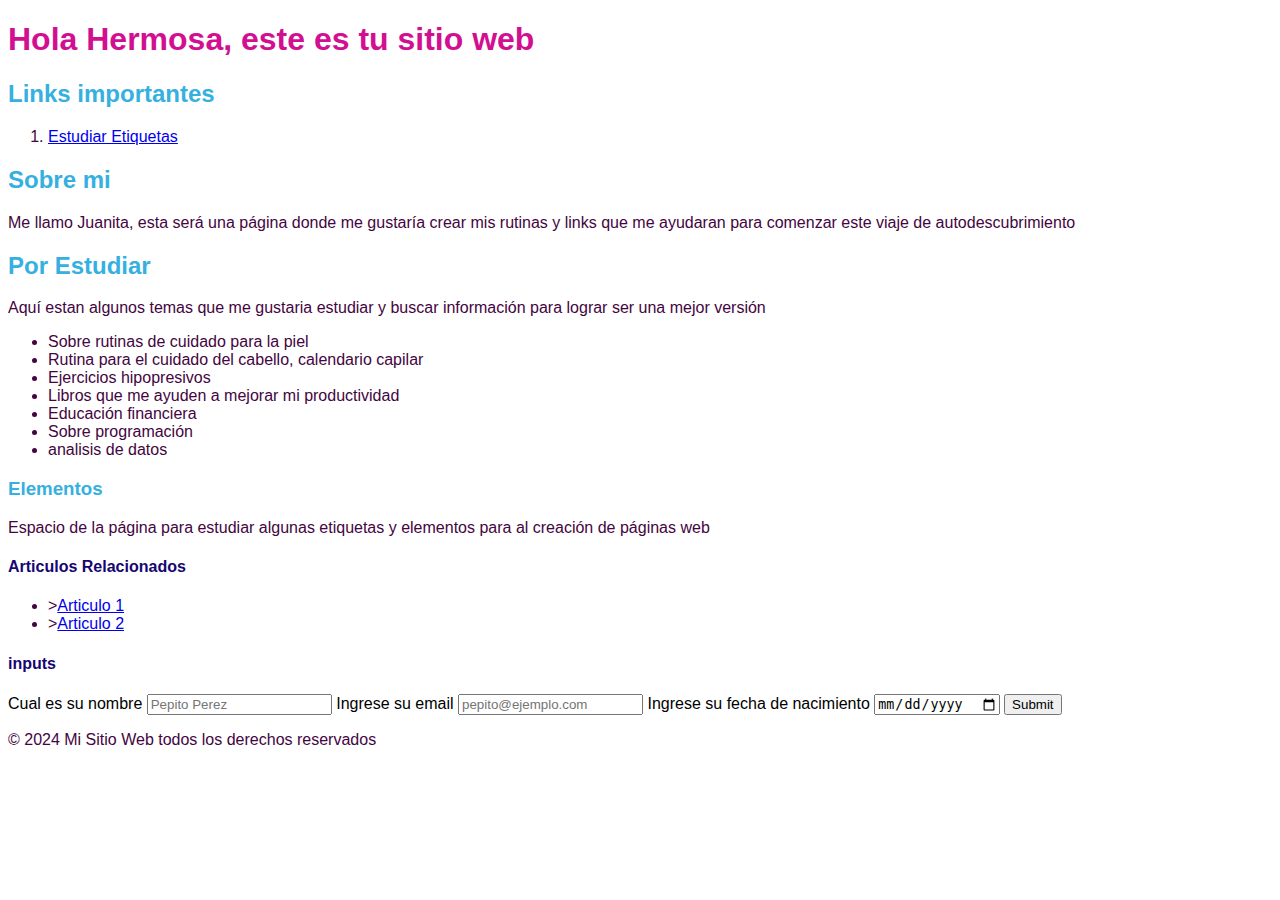
<file: index.html>
<!DOCTYPE html>
<html lang="en">
<head>
  <meta charset="UTF-8">
  <meta name="viewport" content="width=device-width, initial-scale=1.0">
  <title>Mi Mundo</title>
  <link rel="stylesheet" href="CSS/style.css">
</head>

<body>
  <header>
    <h1>Hola Hermosa, este es tu sitio web</h1>
      <nav>
        <h2> Links importantes </h2>
        <ol>
          <!-- es para agrupar listas ordenadas, ul es para listas no ordenadas  -->
          <li> <a href= "https://developer.mozilla.org/es/docs/Web/HTML"> Estudiar Etiquetas</a></li>
          <!-- cada li es un componente de la agrupación  -->
        </ol>
      </nav>
  </header>

  <main>
    <section> 
      <h2> Sobre mi </h2>
      <p>Me llamo Juanita, esta será una página donde me gustaría crear mis rutinas y links que me ayudaran para comenzar este viaje de autodescubrimiento</p>
    </section>

    <section> 
      <h2> Por Estudiar </h2>
      <p> Aquí estan algunos temas que me gustaria estudiar y buscar información para lograr ser una mejor versión </p>
      <ul>
        <li> Sobre rutinas de cuidado para la piel </li>
        <li> Rutina para el cuidado del cabello, calendario capilar </li>
        <li> Ejercicios hipopresivos </li>
        <li> Libros que me ayuden a mejorar mi productividad </li>
        <li> Educación financiera </li>
        <li> Sobre programación </li>
        <li> analisis de datos </li>
      </ul>
    </section> 
  </main>

  <aside>
    <h3>Elementos</h3>
    <p>Espacio de la página para estudiar algunas etiquetas y elementos para al creación de páginas web</p>
    
    <h4> Articulos Relacionados</h4>
    <ul>
     <li>><a href="#">Articulo 1</a></li>
     <li>><a href="#">Articulo 2</a></li>
    </ul>
     
    <form>
      <h4> inputs </h4>
        <label for="nombre"> Cual es su nombre </label>
        <input type ="text" placeholder="Pepito Perez" name="nombre"/>

        <label for="email"> Ingrese su email</label>
        <input type="email" placeholder="pepito@ejemplo.com" name = "email"/>
        
        <label for="nacimiento"> Ingrese su fecha de nacimiento</label>
        <input type="date" placeholder="dd/mm/aaaa" name="nacimiento"/>

        <input type="submit"/>
    </form>
  </aside>

  <footer> 
    <p> &copy; 2024 Mi Sitio Web todos los derechos reservados </p>
  </footer>
</body>
</html>
</file>
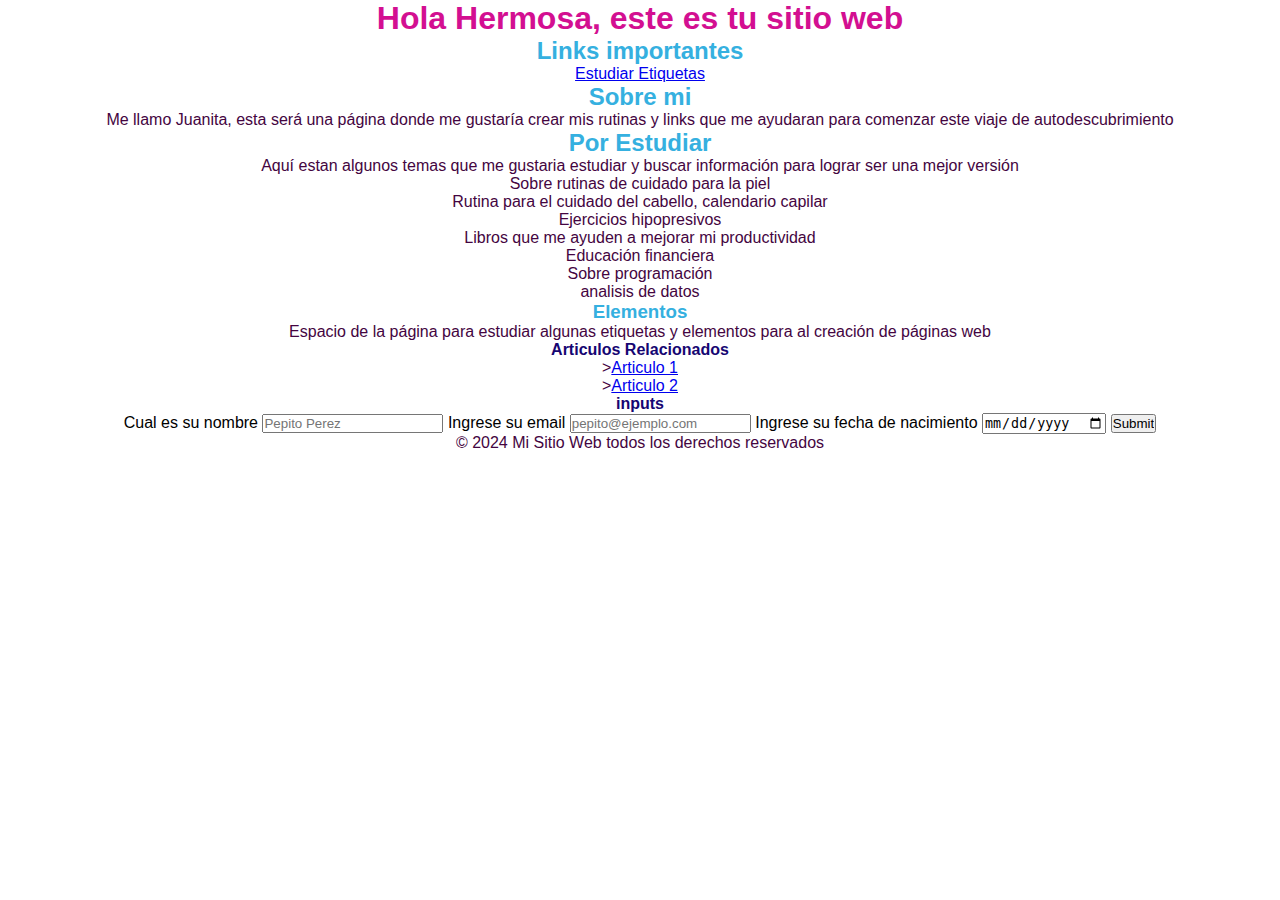
<file: Talentotech/index.html>
<!DOCTYPE html>
<html lang="en">
<head>
  <meta charset="UTF-8">
  <meta name="viewport" content="width=device-width, initial-scale=1.0">
  <title>Mi Mundo</title>
  <link rel="stylesheet" href="CSS/style.css">
</head>

<body>
  <div>
   <header id="encabezado">
     <h1>Hola Hermosa, este es tu sitio web</h1>
      <nav id="navegacion">
        <h2> Links importantes </h2>
        <ol>
          <!-- es para agrupar listas ordenadas, ul es para listas no ordenadas  -->
          <li> <a href= "https://developer.mozilla.org/es/docs/Web/HTML"> Estudiar Etiquetas</a></li>
          <!-- cada li es un componente de la agrupación  -->
        </ol>
      </nav>
   </header>

   <main id="secciones">
     <section id="seccion1"> 
      <h2> Sobre mi </h2>
      <p>Me llamo Juanita, esta será una página donde me gustaría crear mis rutinas y links que me ayudaran para comenzar este viaje de autodescubrimiento</p>
     </section>

     <section id="secion2"> 
       <h2> Por Estudiar </h2>
       <p> Aquí estan algunos temas que me gustaria estudiar y buscar información para lograr ser una mejor versión </p>
       <ul>
         <li> Sobre rutinas de cuidado para la piel </li>
         <li> Rutina para el cuidado del cabello, calendario capilar </li>
         <li> Ejercicios hipopresivos </li>
         <li> Libros que me ayuden a mejorar mi productividad </li>
         <li> Educación financiera </li>
         <li> Sobre programación </li>
         <li> analisis de datos </li>
       </ul>
     </section> 
   </main>

   <aside id="elementos">
     <h3>Elementos</h3>
     <p>Espacio de la página para estudiar algunas etiquetas y elementos para al creación de páginas web</p>

     <h4> Articulos Relacionados</h4>
     <ul>
       <li>><a href="#">Articulo 1</a></li>
       <li>><a href="#">Articulo 2</a></li>
     </ul>
     
     <form id="formularios">
       <h4> inputs </h4>
        <label for="nombre"> Cual es su nombre </label>
        <input type ="text" placeholder="Pepito Perez" name="nombre" required/>

        <label for="email"> Ingrese su email</label>
        <input type="email" placeholder="pepito@ejemplo.com" name = "email" required/>
        
        <label for="nacimiento"> Ingrese su fecha de nacimiento</label>
        <input type="date" placeholder="dd/mm/aaaa" name="nacimiento" required/>

      <input type="submit"/>
    </form>
  </aside>

  <footer id="pie"> 
    <p> &copy; 2024 Mi Sitio Web todos los derechos reservados </p>
  </footer>
 </div>
</body>
</html>
</file>
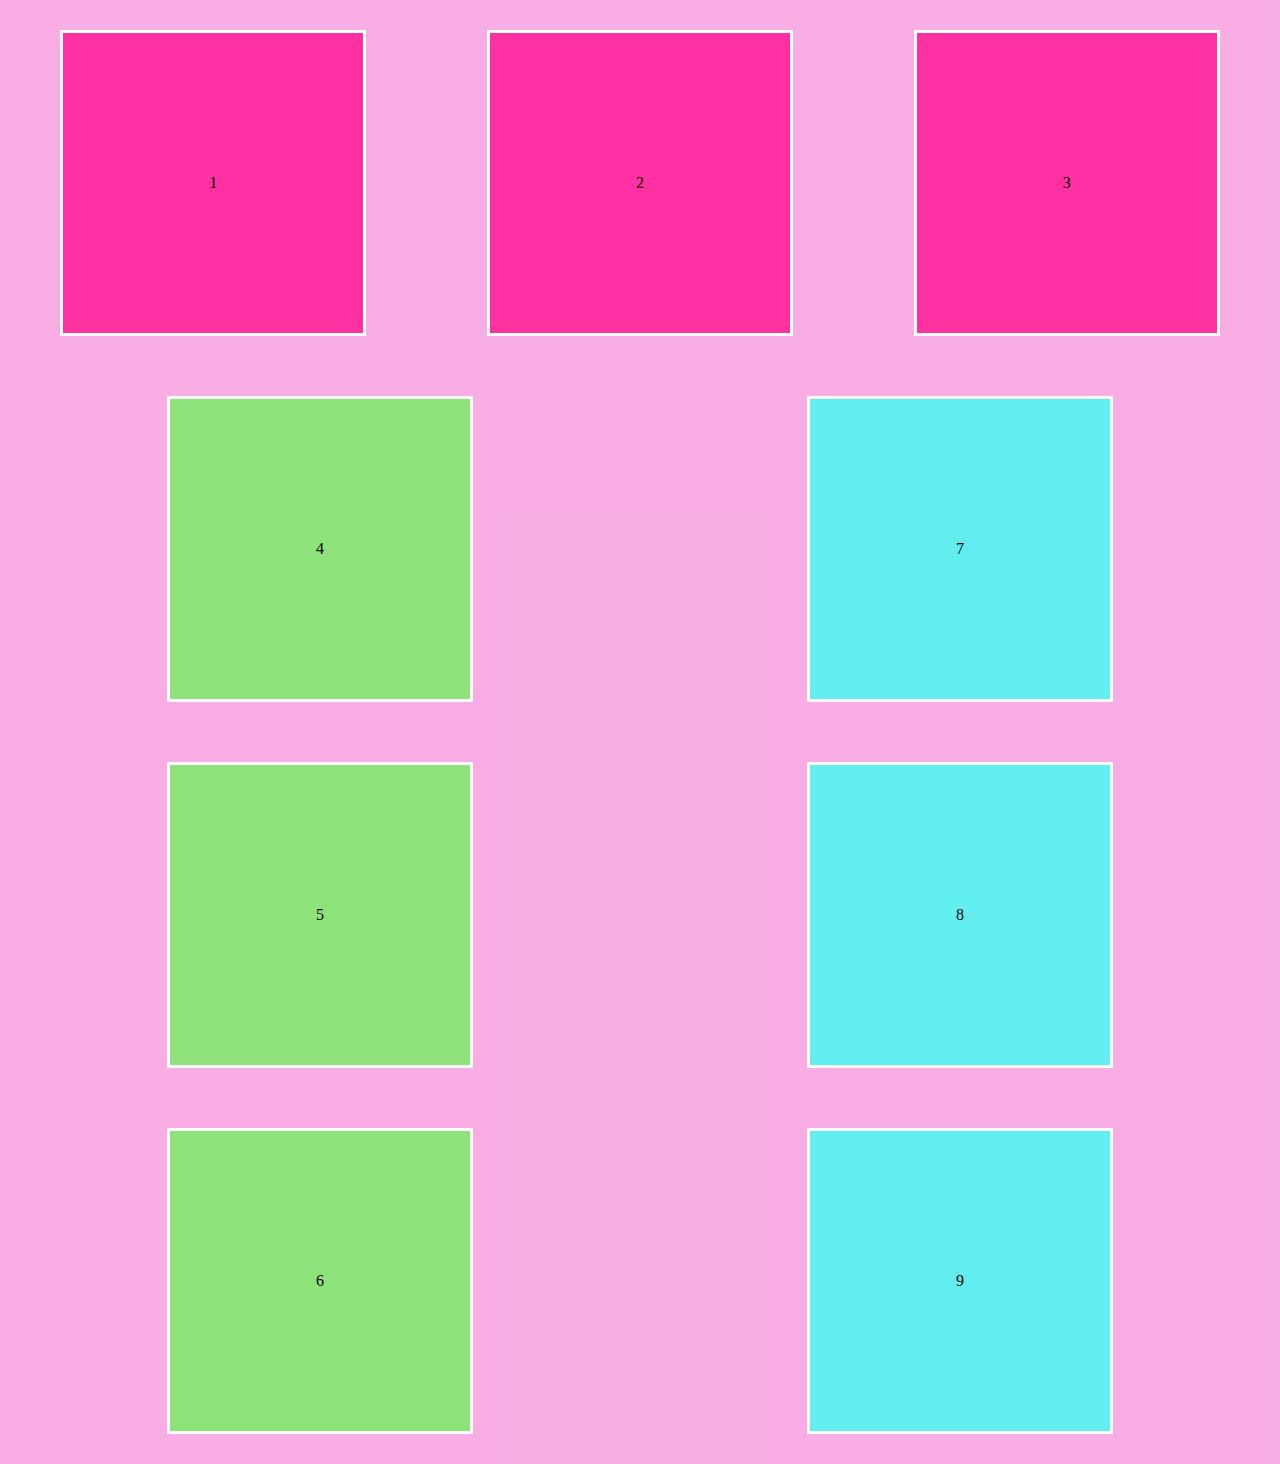
<file: Taller1/index.html>
<!DOCTYPE html>
<html lang="en">
<head>
    <meta charset="UTF-8">
    <meta name="viewport" content="width=device-width, initial-scale=1.0">
    <title>Document</title>
    <link rel="stylesheet" href="css/style.css">
</head>
<body>
    <div class="container_main">
        <div class="main_jr1">
            <div class="caja">
                1
            </div>
            <div class="caja">
                2
            </div>
            <div class="caja">
                3
            </div>
        </div>

        <div class="main_jr2">
            <div class="jr2_1">
                <div class="caja">
                    4
                </div>
                <div class="caja">
                    5
                </div>
                <div class="caja">
                    6
                </div>
            </div>

            <div class="jr2_2">
                <div class="caja">
                    7
                </div>
                <div class="caja">
                    8
                </div>
                <div class="caja">
                    9
                </div>
            </div>
        </div>
    </div>
</body>
</html>
</file>
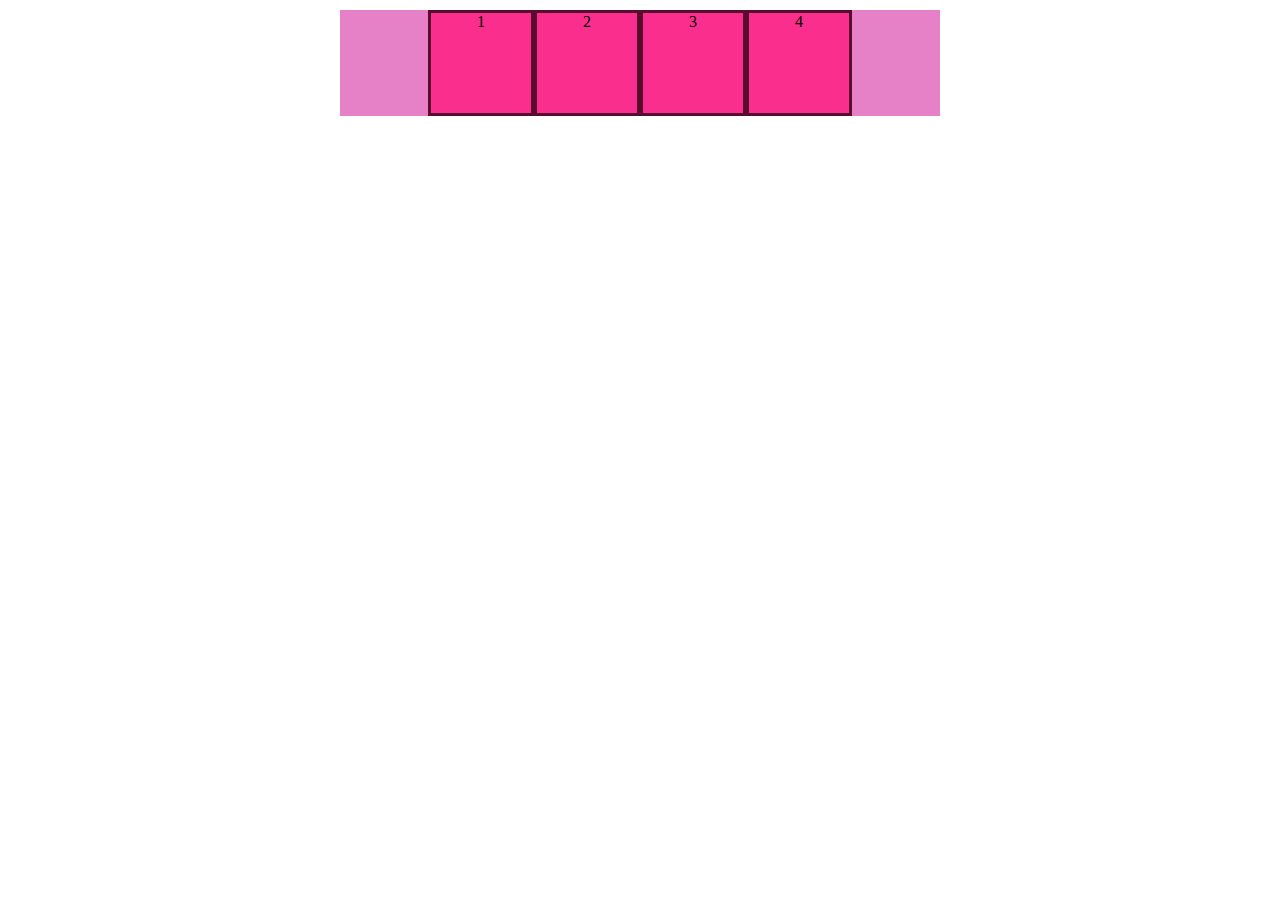
<file: Ejemplo1css/displayflex.html>
<!DOCTYPE html>
<html lang="en">
<head>
    <meta charset="UTF-8">
    <meta name="viewport" content="width=device-width, initial-scale=1.0">
    <link rel="stylesheet" href="css/style1.css">
    <title>Document</title>
</head>
<body id="cuerpo">
    <div class = "container">
        <div class="caja">
            1
        </div class="caja">
        <div class="caja">
            2
        </div>
        <div class="caja">
            3
        </div>
        <div class="caja">
            4
        </div>
    </div>
</body>
</html>
</file>
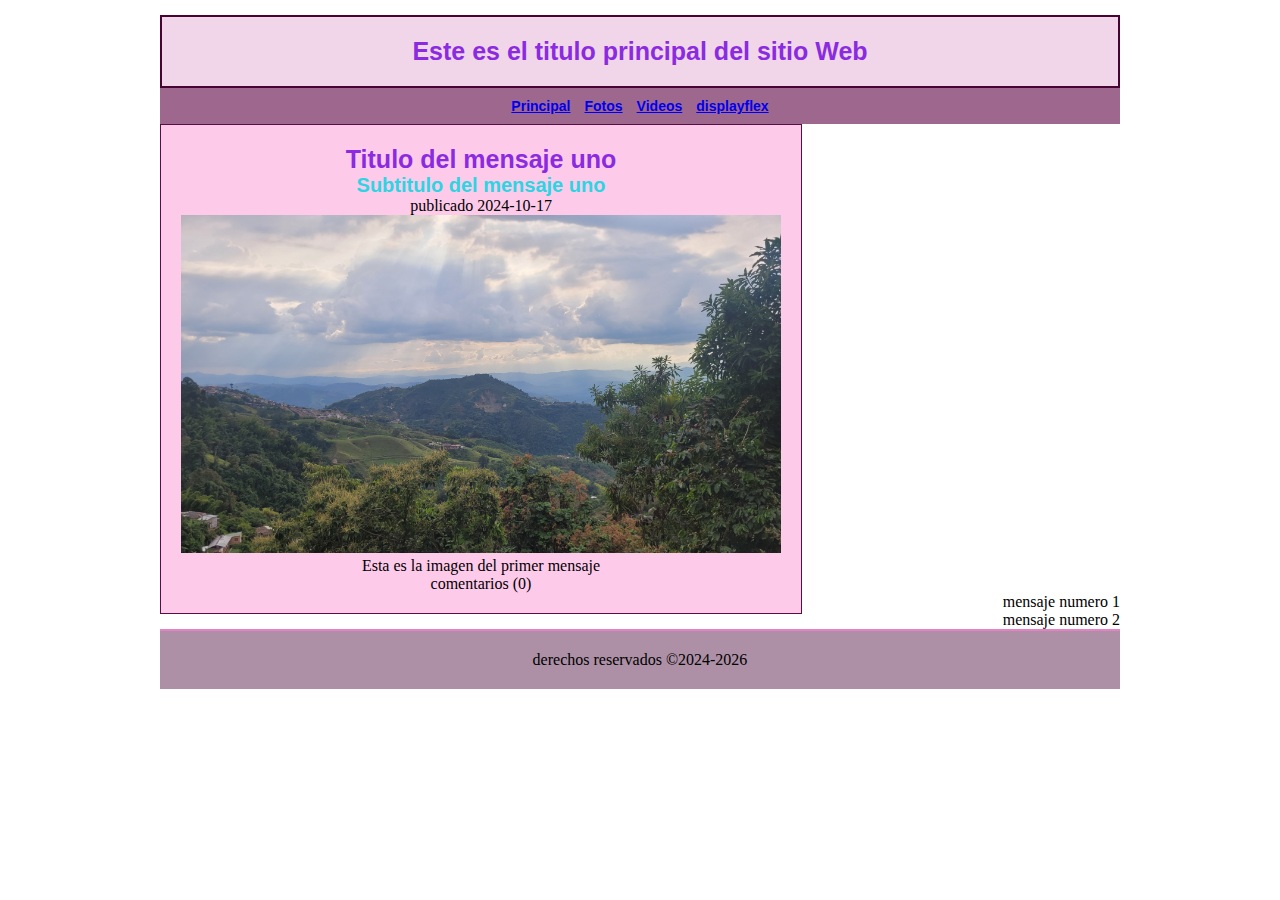
<file: Ejemplo1css/fotos.html>
<!DOCTYPE html>
<html lang="en">
<head>
    <meta charset="UTF-8">
    <meta name="viewport" content="width=device-width, initial-scale=1.0">
    <title>Ejemplo1css</title>
    <link rel="stylesheet" href="css/style1.css">
</head>
<body>
    <div id= "agrupar">
        <header id="cabecera">
            <h1> Este es el titulo principal del sitio Web</h1>
        </header>
        <nav id="menu">
            <ul> 
                <li> <a href="indexejemplo1.html">Principal</a></li>
                <li> <a href="fotos.html">Fotos</a></li>
                <li> <a href="videos.html">Videos</a></li>
                <li><a href="displayflex.html">displayflex</a></li>
            </ul>
        </nav>
        <div id="divisor">
            <section>
                <article>
                    <header>
                        <hgroup>
                            <h1> Titulo del mensaje uno </h1>
                            <h2> Subtitulo del mensaje uno </h2>
                        </hgroup>
                        <time datetime="2024-10-17" pubdate>
                            publicado 2024-10-17
                        </time>
                    </header>
                    <figure>
                       <img src="imagen/imagen1.jpg" alt="">
                       <figcaption>
                         Esta es la imagen del primer mensaje
                       </figcaption>
                    </figure>
                    <footer>
                        <p> comentarios (0)</p>
                    </footer>
                </article>
            </section>
            <aside> 
                <blockquote>
                    mensaje numero 1 
                </blockquote>
                <blockquote>
                    mensaje numero 2
                </blockquote>
            </aside>
        </div>
        <footer id="pie">
            derechos reservados &copy;2024-2026
        </footer>
    </div>
</body>
</html>
</file>
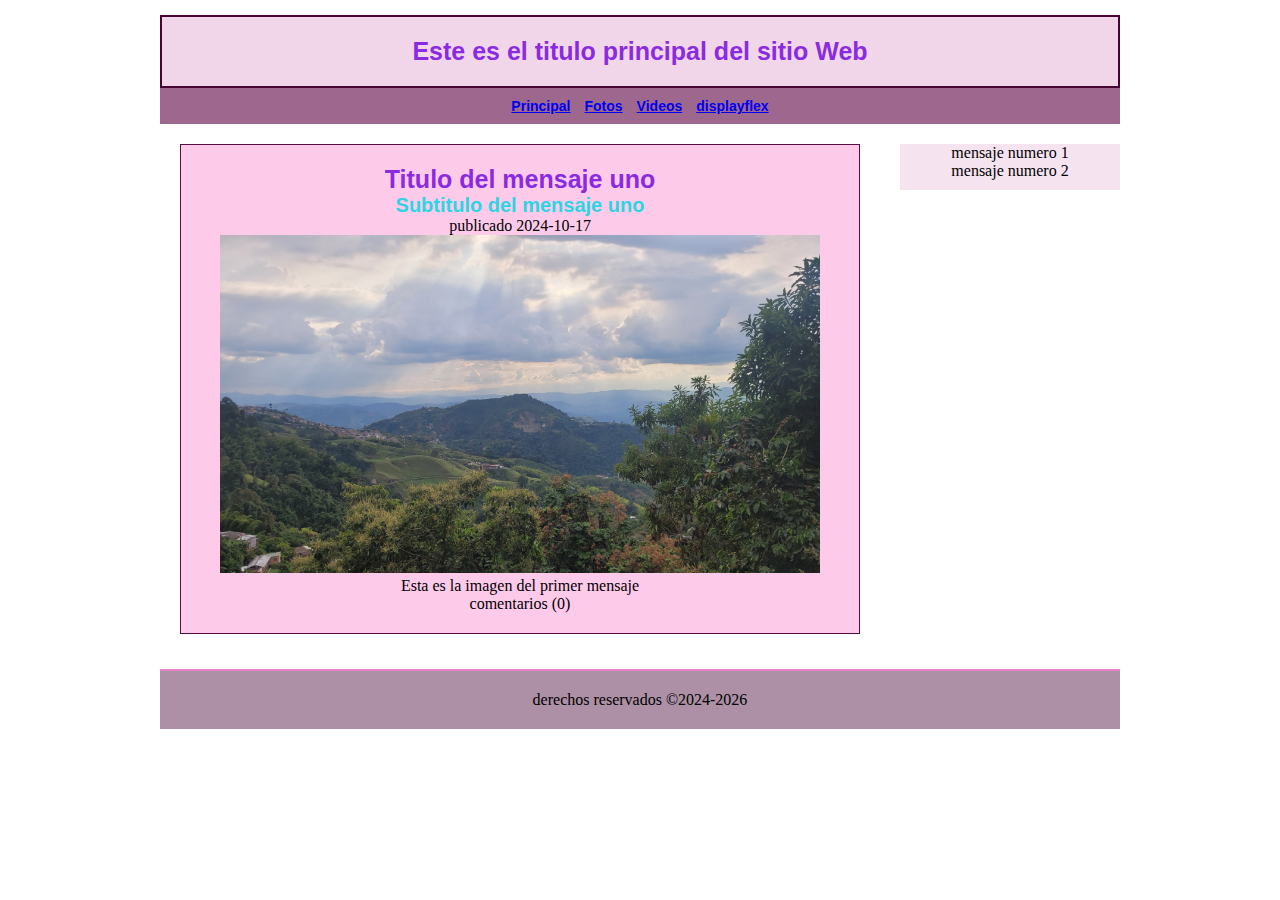
<file: Ejemplo1css/indexejemplo1.html>
<!DOCTYPE html>
<html lang="en">
<head>
    <meta charset="UTF-8">
    <meta name="viewport" content="width=device-width, initial-scale=1.0">
    <title>Ejemplo1css</title>
    <link rel="stylesheet" href="css/style1.css">
</head>
<body>
    <div id= "agrupar">
        <header id="cabecera">
            <h1> Este es el titulo principal del sitio Web</h1>
        </header>
        <nav id="menu">
            <ul> 
                <li> <a href="indexejemplo1.html">Principal</a></li>
                <li> <a href="fotos.html">Fotos</a></li>
                <li> <a href="videos.html">Videos</a></li>
                <li><a href="displayflex.html">displayflex</a></li>
            </ul>
        </nav>
        <section id="seccion">
            <article>
                <header>
                    <hgroup>
                        <h1> Titulo del mensaje uno </h1>
                        <h2> Subtitulo del mensaje uno </h2>
                    </hgroup>
                    <time datetime="2024-10-17" pubdate>
                        publicado 2024-10-17
                    </time>
                </header>
                <figure>
                   <img src="imagen/imagen1.jpg" alt="">
                   <figcaption>
                     Esta es la imagen del primer mensaje
                   </figcaption>
                </figure>
                <footer>
                    <p> comentarios (0)</p>
                </footer>
            </article>
        </section>
        <aside id="columna"> 
            <blockquote>
                mensaje numero 1 
            </blockquote>
            <blockquote>
                mensaje numero 2
            </blockquote>
        </aside>
        <footer id="pie">
            derechos reservados &copy;2024-2026
        </footer>
    </div>
</body>
</html>
</file>
<file: CSS/style.css>
body {
    font-family: Arial, sans-serif,century Georgia, 'Times New Roman', Times, serif;
    background-color: #ffffffcc;
}
h1 {
    color: #d30f91;

}
h2 {
    color:#35b0e0;
}
h3 {
    color:#35b0e0;

}
h4 { 
    color: #160672;
}
h5 {
    color: #440541;
}
p {
    color:#440541
}
li {
    color:#440541
}
</file>
<file: Talentotech/CSS/style.css>
*{
    margin: 0px;
    padding: 0px;
}

body {
    font-family: Arial, sans-serif,century Georgia, 'Times New Roman', Times, serif;
    background-color: #ffffffcc;
}
h1 {
    color: #d30f91;

}
h2 {
    color:#35b0e0;
}
h3 {
    color:#35b0e0;

}
h4 { 
    color: #160672;
}
h5 {
    color: #440541;
}
p {
    color:#440541
}
li {
    color:#440541
}

header,section,main,nav,aside,form,footer{
    display: block;
}

body{
    text-align: center;
}
</file>
<file: Taller1/css/style.css>
*{
    margin: 0px;
    padding: 0px;
}

body{
    background: rgb(252, 143, 215);
}

.container_main{
display: flex;
justify-content: center;
flex-wrap: wrap;
flex-direction: column;
background: #f5c8ef8e;
}

.main_jr1{
    display: flex;
    justify-content: space-around;
    flex-direction: row;
}

.main_jr2{
    display: flex;
    flex-direction: row;
    justify-content: space-around;
    align-items: center;
}

.jr2_1{
    display: flex;
    flex-direction: column;
}

.jr2_2{
    display: flex;
    flex-direction: column;
}

.caja{
    display: flex;
    justify-content: center;
    align-items: center;
    width: 300px;
    height: 300px;
    border: 3px solid #ffffff;
    margin: 30px;
}

.main_jr1 div{
    background: #ff30a2;
}

.jr2_1 div{
    background: #64f750b7;
}

.jr2_2 div{
    background: #62eeee;
}
</file>
<file: Ejemplo1css/css/style1.css>
*{
    margin: 0px;
    padding: 0px;
}
h1{
    font: bold 25px verdana, sans-serif;
    color: blueviolet;
}
h2{
    font: bold 20px verdana, sans-serif;
    color: rgb(43, 214, 226); 
}
header,section,footer,aside,nav,article,figure,figcaption,hgroup,div{
    display: block;
}

body{
    text-align: center;
}

/* sirve para centrar todos los elemntos dentro de body */
#agrupar{
    width: 960px;
    margin: 15px auto;
}
#cabecera{
    background: #f1d6e9;
    border: 2px solid #470433;
    padding: 20px; 
}
#menu{
    background-color: #6109479d;
    padding: 5px 15px;
}

#menu li{
    display: inline-block;
    padding: 5px;
    font : bold 14px verdana, sans-serif;
}
#seccion{
    float: left;
    width: 680px;
    margin: 20px;
}
#columna{
    float: right;
    width: 220px;
    margin: 20px 0px;
    background: #f3dbecc7;
    padding-bottom: 10px;
}
#pie{
    clear: both;
    text-align: center;
    background-color: #47043371;
    padding: 20px;
    border-top: 2px solid #e681c7;
}

/* clear both para eliminar todos los float previos que lo afectan  */
article{
    background: #fda9dd9d;
    border: 1px solid #4d0136ef;
    padding: 20px;
    margin-bottom: 15px;
}

article img{
    width: 600px;
}
iframe {
    width: 560px;
    height: 315px;
}
#divisor{
    display: flex;
    justify-content: space-between;
    align-items: end; 
    flex-wrap: wrap;
}

/* esto es para el displayflex */
#cuerpo{
    width: 600px;
    margin: 10px auto;
    padding: 10px auto;
}
.caja{
    background-color: #fa2e8d;
    width: 100px;
    height: 100px;
    border: 3px solid #5a092f;
}   

.container{
    background: #e681c7;
    display: flex;
    justify-content:center;
    flex-wrap: wrap;
    flex-direction: row;
}
</file>
